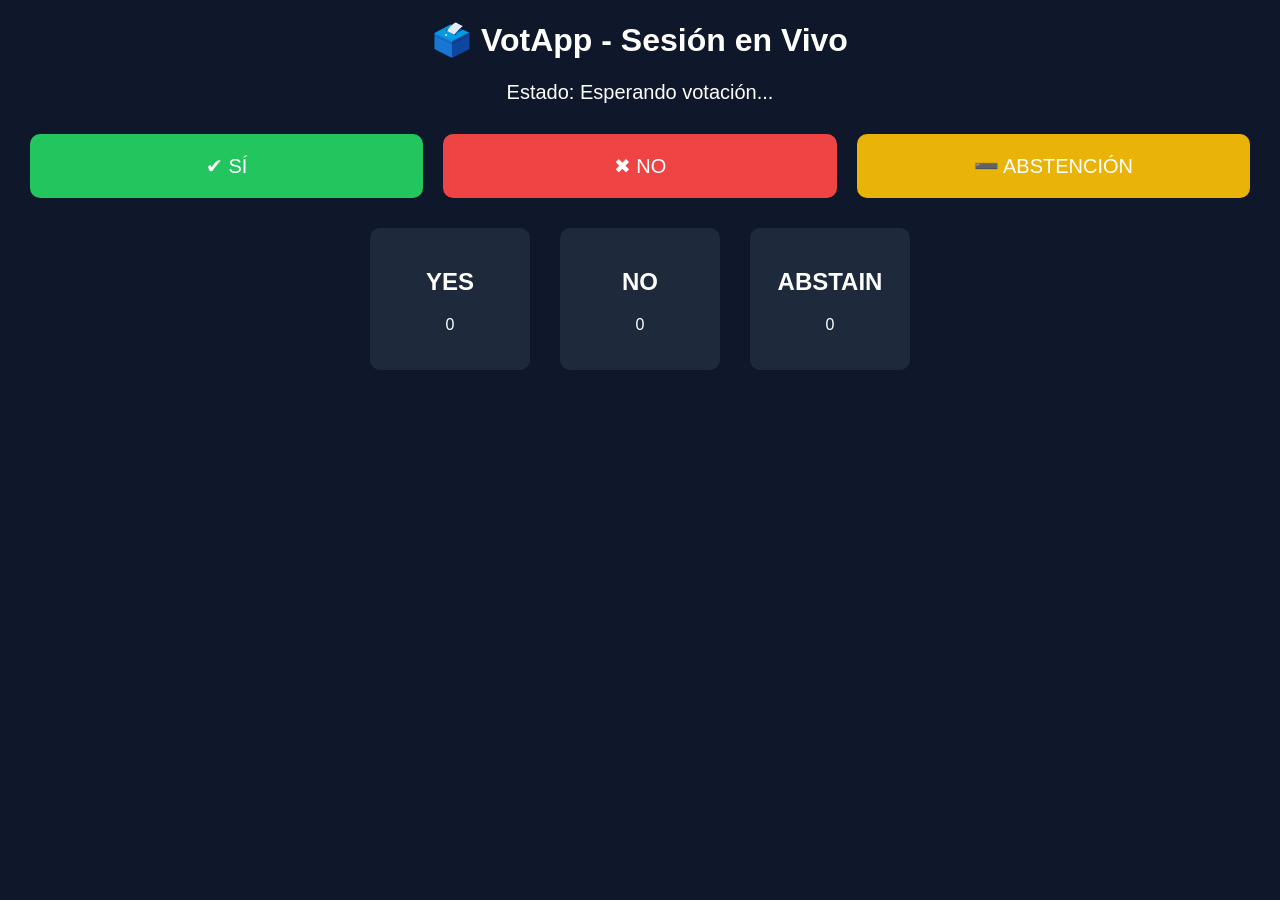
<file: index.html>
<!DOCTYPE html>
<html lang="es">
<head>
    <meta charset="UTF-8">
    <title>VotApp - Sesión en Vivo</title>

    <link rel="stylesheet" href="assets/css/main.css">
    <link rel="stylesheet" href="assets/css/voting.css">
</head>

<body>

<h1>🗳️ VotApp - Sesión en Vivo</h1>

<div class="status">
    Estado: <span id="status">Esperando votación...</span>
</div>

<div class="vote-container">
    <button class="vote-btn yes" onclick="vote('YES')">✔ SÍ</button>
    <button class="vote-btn no" onclick="vote('NO')">✖ NO</button>
    <button class="vote-btn abstain" onclick="vote('ABSTAIN')">➖ ABSTENCIÓN</button>
</div>

<div class="results">
    <div class="card yes">
        <h2>YES</h2>
        <p id="yes">0</p>
    </div>
    <div class="card no">
        <h2>NO</h2>
        <p id="no">0</p>
    </div>
    <div class="card abstain">
        <h2>ABSTAIN</h2>
        <p id="abstain">0</p>
    </div>
</div>

<div id="log"></div>

<script type="module" src="assets/js/ws.js"></script>
<script type="module" src="assets/js/app.js"></script>

</body>
</html>
</file>
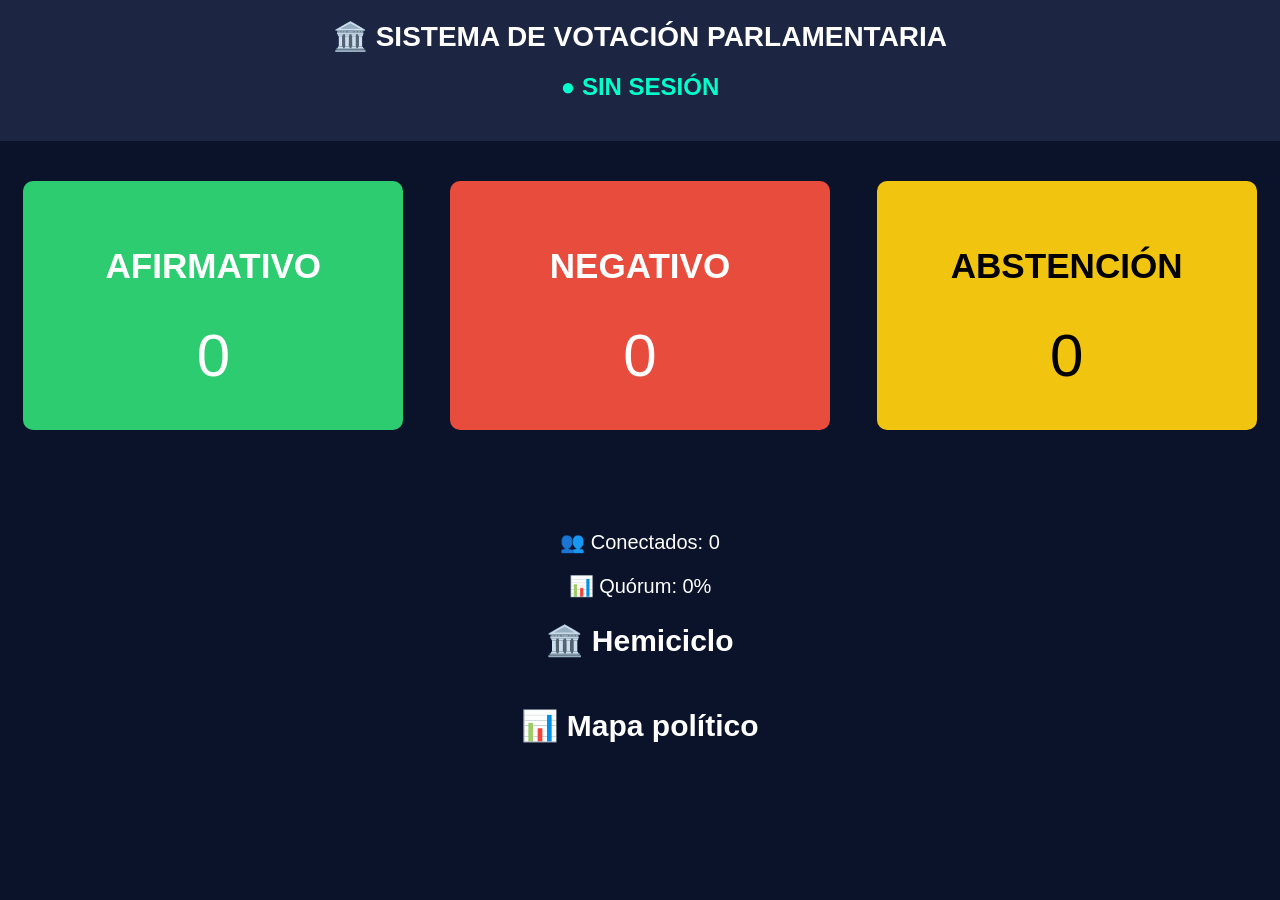
<file: dashboard/index.html>
<!DOCTYPE html>
<html lang="es">
<head>
    <meta charset="UTF-8">
    <title>VotApp - Congreso</title>

    <link rel="stylesheet" href="../assets/css/dashboard.css">
</head>

<body>

<header>
    <h1>🏛️ SISTEMA DE VOTACIÓN PARLAMENTARIA</h1>
    <h2 id="status">● SIN SESIÓN</h2>
</header>

<section class="main">

    <!-- 🟢 YES -->
    <div class="vote-box yes">
        <h3>AFIRMATIVO</h3>
        <p id="yes">0</p>
    </div>

    <!-- 🔴 NO -->
    <div class="vote-box no">
        <h3>NEGATIVO</h3>
        <p id="no">0</p>
    </div>

    <!-- 🟡 ABSTAIN -->
    <div class="vote-box abstain">
        <h3>ABSTENCIÓN</h3>
        <p id="abstain">0</p>
    </div>

</section>

<!-- 📊 BARRA -->
<section class="bar-container">
    <div id="bar-yes"></div>
    <div id="bar-no"></div>
    <div id="bar-abstain"></div>
</section>

<!-- 📡 INFO -->
<section class="info">
    <p>👥 Conectados: <span id="count">0</span></p>
    <p>📊 Quórum: <span id="quorum">0%</span></p>
    <h2>🏛️ Hemiciclo</h2>

    <div id="hemicycle"></div>

    <h2>📊 Mapa político</h2>
    <div id="political-map"></div>

</section>

<script type="module" src="../assets/js/ws.js"></script>
<script type="module" src="../assets/js/dashboard.js"></script>

</body>
</html>
</file>
<file: assets/css/main.css>
body {
    margin: 0;
    font-family: Arial, sans-serif;
    background: #f5f5f5;
}

.container {
    max-width: 600px;
    margin: auto;
    padding: 20px;
}

.logo {
    text-align: center;
    color: #e30613; /* rojo */
}

.card {
    background: white;
    padding: 20px;
    margin-bottom: 20px;
    border-radius: 10px;
}

button {
    background: #1e3a8a; /* azul */
    color: white;
    border: none;
    padding: 10px;
    cursor: pointer;
    width: 100%;
}

input {
    width: 100%;
    padding: 10px;
    margin-bottom: 10px;
}
</file>
<file: assets/css/voting.css>
body {
    font-family: Arial;
    background: #0f172a;
    color: white;
    text-align: center;
}

.status {
    margin: 20px;
    font-size: 20px;
}

.vote-container {
    display: flex;
    justify-content: center;
    gap: 20px;
    margin: 30px;
}

.vote-btn {
    padding: 20px 40px;
    font-size: 20px;
    border: none;
    border-radius: 10px;
    cursor: pointer;
    transition: 0.2s;
}

.vote-btn:hover {
    transform: scale(1.05);
}

.vote-btn:disabled {
    opacity: 0.5;
    cursor: not-allowed;
}

.yes { background: #22c55e; }
.no { background: #ef4444; }
.abstain { background: #eab308; }

.results {
    display: flex;
    justify-content: center;
    gap: 30px;
}

.card {
    padding: 20px;
    background: #1e293b;
    border-radius: 10px;
    width: 120px;
}

.log {
    margin-top: 20px;
    font-size: 14px;
    color: #94a3b8;
}
</file>
<file: assets/css/dashboard.css>
body {
    margin: 0;
    font-family: Arial, sans-serif;
    background: #0b132b;
    color: white;
    text-align: center;
}

/* HEADER */
header {
    background: #1c2541;
    padding: 20px;
}

header h1 {
    margin: 0;
    font-size: 28px;
}

#status {
    color: #00ffcc;
}

/* MAIN */
.main {
    display: flex;
    justify-content: space-around;
    margin: 40px 0;
}

.vote-box {
    width: 25%;
    padding: 30px;
    border-radius: 10px;
    font-size: 30px;
}

.vote-box p {
    font-size: 60px;
    margin: 10px 0;
}

.yes {
    background: #2ecc71;
}

.no {
    background: #e74c3c;
}

.abstain {
    background: #f1c40f;
    color: black;
}

/* BARRA */
.bar-container {
    display: flex;
    height: 40px;
    margin: 20px;
}

#bar-yes {
    background: #2ecc71;
}

#bar-no {
    background: #e74c3c;
}

#bar-abstain {
    background: #f1c40f;
}

/* INFO */
.info {
    margin-top: 20px;
    font-size: 20px;
}

#hemicycle {
    display: flex;
    flex-wrap: wrap;
    justify-content: center;
    width: 600px;
    margin: auto;
}

.seat {
    width: 20px;
    height: 20px;
    margin: 5px;
    border-radius: 50%;
    background: #ccc;
    transition: 0.3s;
}

/* votos */
.seat.yes { background: #00c853; }
.seat.no { background: #d50000; }
.seat.abstain { background: #ffd600; }

/* partidos */
.party-MAS { border: 2px solid blue; }
.party-CC { border: 2px solid orange; }
.party-CREEMOS { border: 2px solid red; }

/* barras */
.results-bar {
    display: flex;
    height: 20px;
    width: 100%;
    margin-top: 20px;
}

#bar-yes { background: green; width: 0%; }
#bar-no { background: red; width: 0%; }
#bar-abstain { background: yellow; width: 0%; }

/* mapa político */
#political-map {
    display: flex;
    gap: 10px;
}

.party-box {
    padding: 10px;
    border-radius: 8px;
    color: white;
}

.party-box.MAS { background: blue; }
.party-box.CC { background: orange; }
.party-box.CREEMOS { background: red; }
</file>
